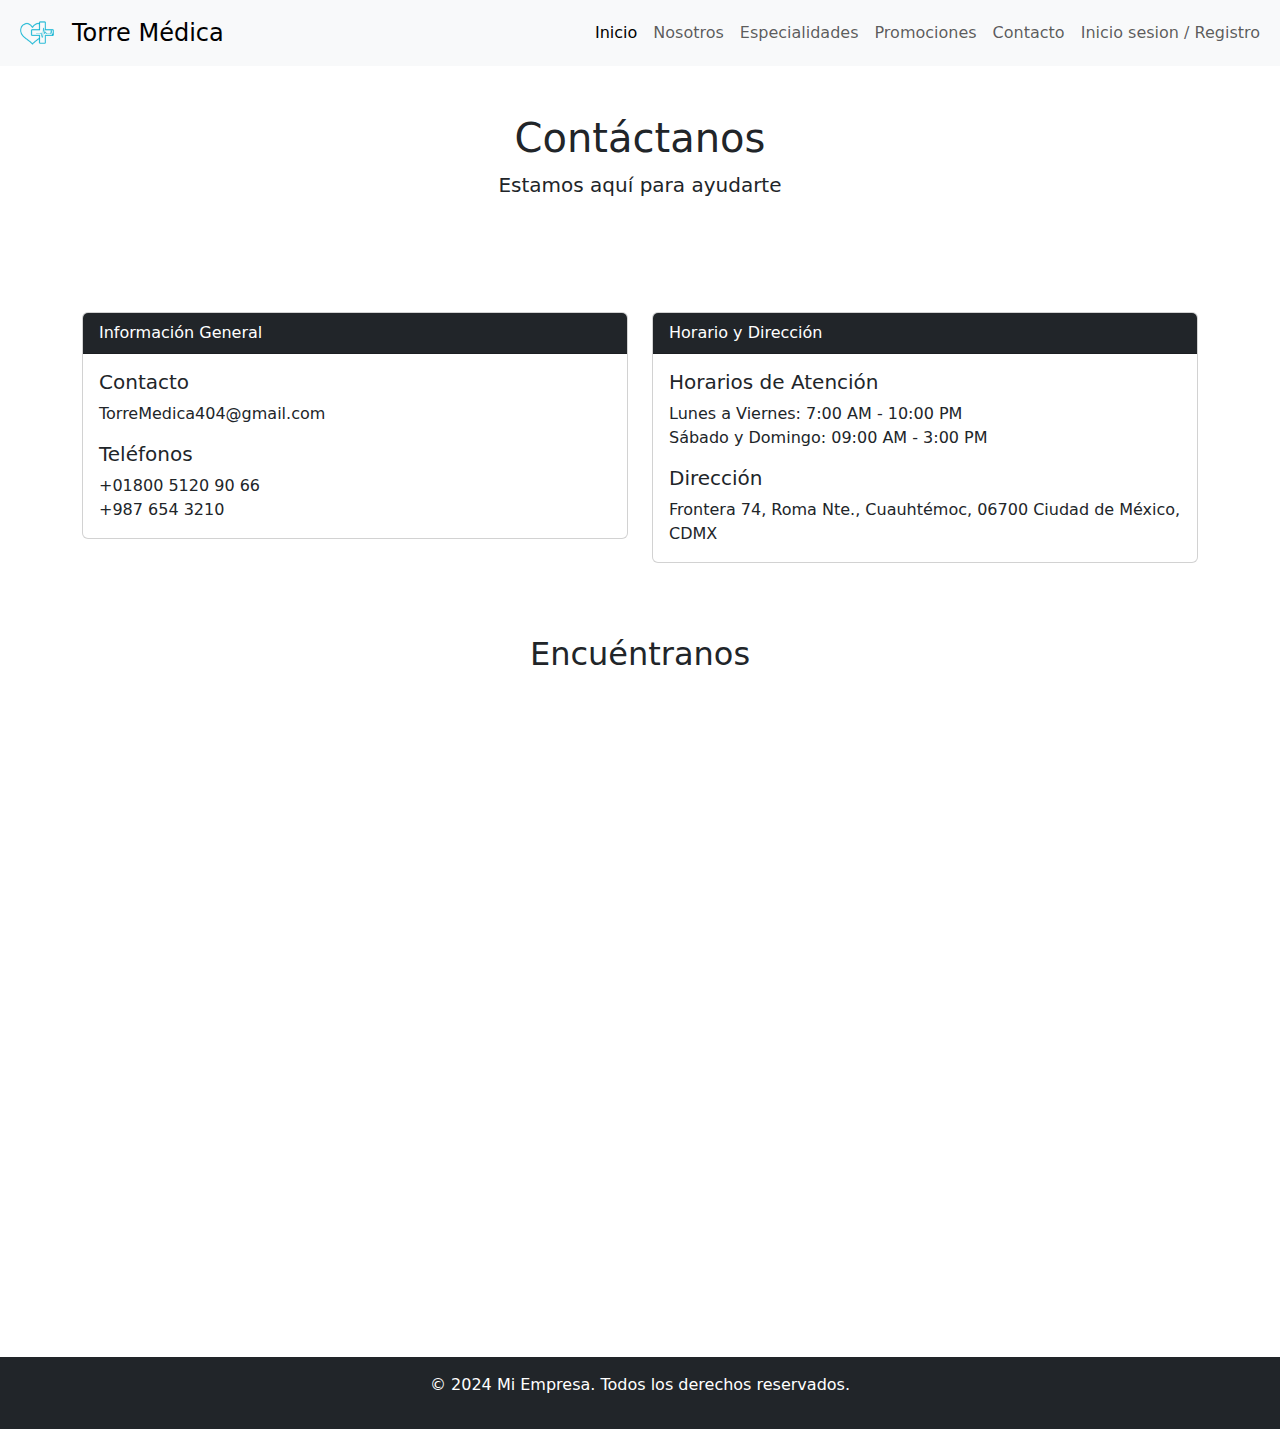
<file: contacto.html>
<!DOCTYPE html>
<html lang="en">
<head>
    <meta charset="UTF-8">
    <meta name="viewport" content="width=device-width, initial-scale=1.0">
    <title>Contacto</title>
    <!-- Bootstrap CSS -->
    <link href="https://cdn.jsdelivr.net/npm/bootstrap@5.3.0/dist/css/bootstrap.min.css" rel="stylesheet">
    <script src="https://cdn.jsdelivr.net/npm/bootstrap@5.3.0/dist/js/bootstrap.bundle.min.js"></script>
</head>
<body>
    <nav class="navbar navbar-expand-lg bg-body-tertiary custom-navbar">
        <div class="container-fluid">
          <!-- Logo y texto -->
          <div class="d-flex align-items-center">
            <img src="/assets/logotorre.png" alt="Logo Torre Médica" class="img-fluid" style="max-height: 50px; margin-right: 10px;">
            <span class="navbar-brand mb-0 fs-4">Torre Médica</span>
          </div>
          <!-- Botón para colapsar el menú -->
          <button class="navbar-toggler" type="button" data-bs-toggle="collapse" data-bs-target="#navbarNavDropdown" aria-controls="navbarNavDropdown" aria-expanded="false" aria-label="Toggle navigation">
            <span class="navbar-toggler-icon"></span>
          </button>
          <!-- Navegación -->
          <div class="collapse navbar-collapse" id="navbarNavDropdown">
            <ul class="navbar-nav ms-auto">
              <li class="nav-item">
                <a class="nav-link active" aria-current="page" href="/index.html">Inicio</a>
              </li>
              <li class="nav-item">
                <a class="nav-link" href="Paciente.html#nosotros">Nosotros</a>
              </li>
              <li class="nav-item">
                <a class="nav-link" href="/especialidades.html">Especialidades</a>
              </li>
              <li class="nav-item">
                <a class="nav-link" href="/Promociones.html">Promociones</a>
              </li>
              <li class="nav-item">
                <a class="nav-link" href="/contacto.html">Contacto</a>
              </li>
              <li class="nav-item">
                <a class="nav-link" href="#">Inicio sesion / Registro</a>
              </li>
            </ul>
          </div>
        </div>
      </nav>
    <!-- Header -->
    <header class="text-center py-5">
        <h1>Contáctanos</h1>
        <p class="lead">Estamos aquí para ayudarte</p>
    </header>
    <!-- Información de Contacto -->
    <div class="container my-5">
        <div class="row">
            <!-- Card para Nombre y Teléfono -->
            <div class="col-md-6">
                <div class="card mb-4">
                    <div class="card-header bg-dark text-white">Información General</div>
                    <div class="card-body">
                        <h5 class="card-title">Contacto</h5>
                        <p class="card-text">TorreMedica404@gmail.com</p>
                        <h5 class="card-title">Teléfonos</h5>
                        <p class="card-text">+01800 5120 90 66<br>+987 654 3210</p>
                    </div>
                </div>
            </div>
            <!-- Card para Horarios y Dirección -->
            <div class="col-md-6">
                <div class="card mb-4">
                    <div class="card-header bg-dark text-white">Horario y Dirección</div>
                    <div class="card-body">
                        <h5 class="card-title">Horarios de Atención</h5>
                        <p class="card-text">Lunes a Viernes: 7:00 AM - 10:00 PM<br>Sábado y Domingo: 09:00 AM - 3:00 PM</p>
                        <h5 class="card-title">Dirección</h5>
                        <p class="card-text"> Frontera 74, Roma Nte., Cuauhtémoc, 06700 Ciudad de México, CDMX</p>
                    </div>
                </div>
            </div>
        </div>
    </div>

    <!-- Google Maps Section -->
    <div class="container my-5">
        <h2 class="text-center">Encuéntranos</h2>
        <div class="ratio ratio-16x9">
            <iframe src="https://www.google.com/maps/embed?pb=!1m18!1m12!1m3!1d3762.788636180524!2d-99.1563719!3d19.4215363!2m3!1f0!2f0!3f0!3m2!1i1024!2i768!4f13.1!3m3!1m2!1s0x85d1ff2fe3fb04c3%3A0xaa66c1ed92e041d3!2sFrontera%2074%2C%20Roma%20Nte.%2C%20Cuauht%C3%A9moc%2C%2006700%20Ciudad%20de%20M%C3%A9xico%2C%20CDMX!5e0!3m2!1ses-419!2smx!4v1732762355424!5m2!1ses-419!2smx" width="600" height="450" style="border:0;" allowfullscreen="" loading="lazy" referrerpolicy="no-referrer-when-downgrade"></iframe>

        </div>
    </div>

    <!-- Footer -->
    <footer class="bg-dark text-white text-center py-3">
        <p>&copy; 2024 Mi Empresa. Todos los derechos reservados.</p>
    </footer>
</body>
</html>
</file>
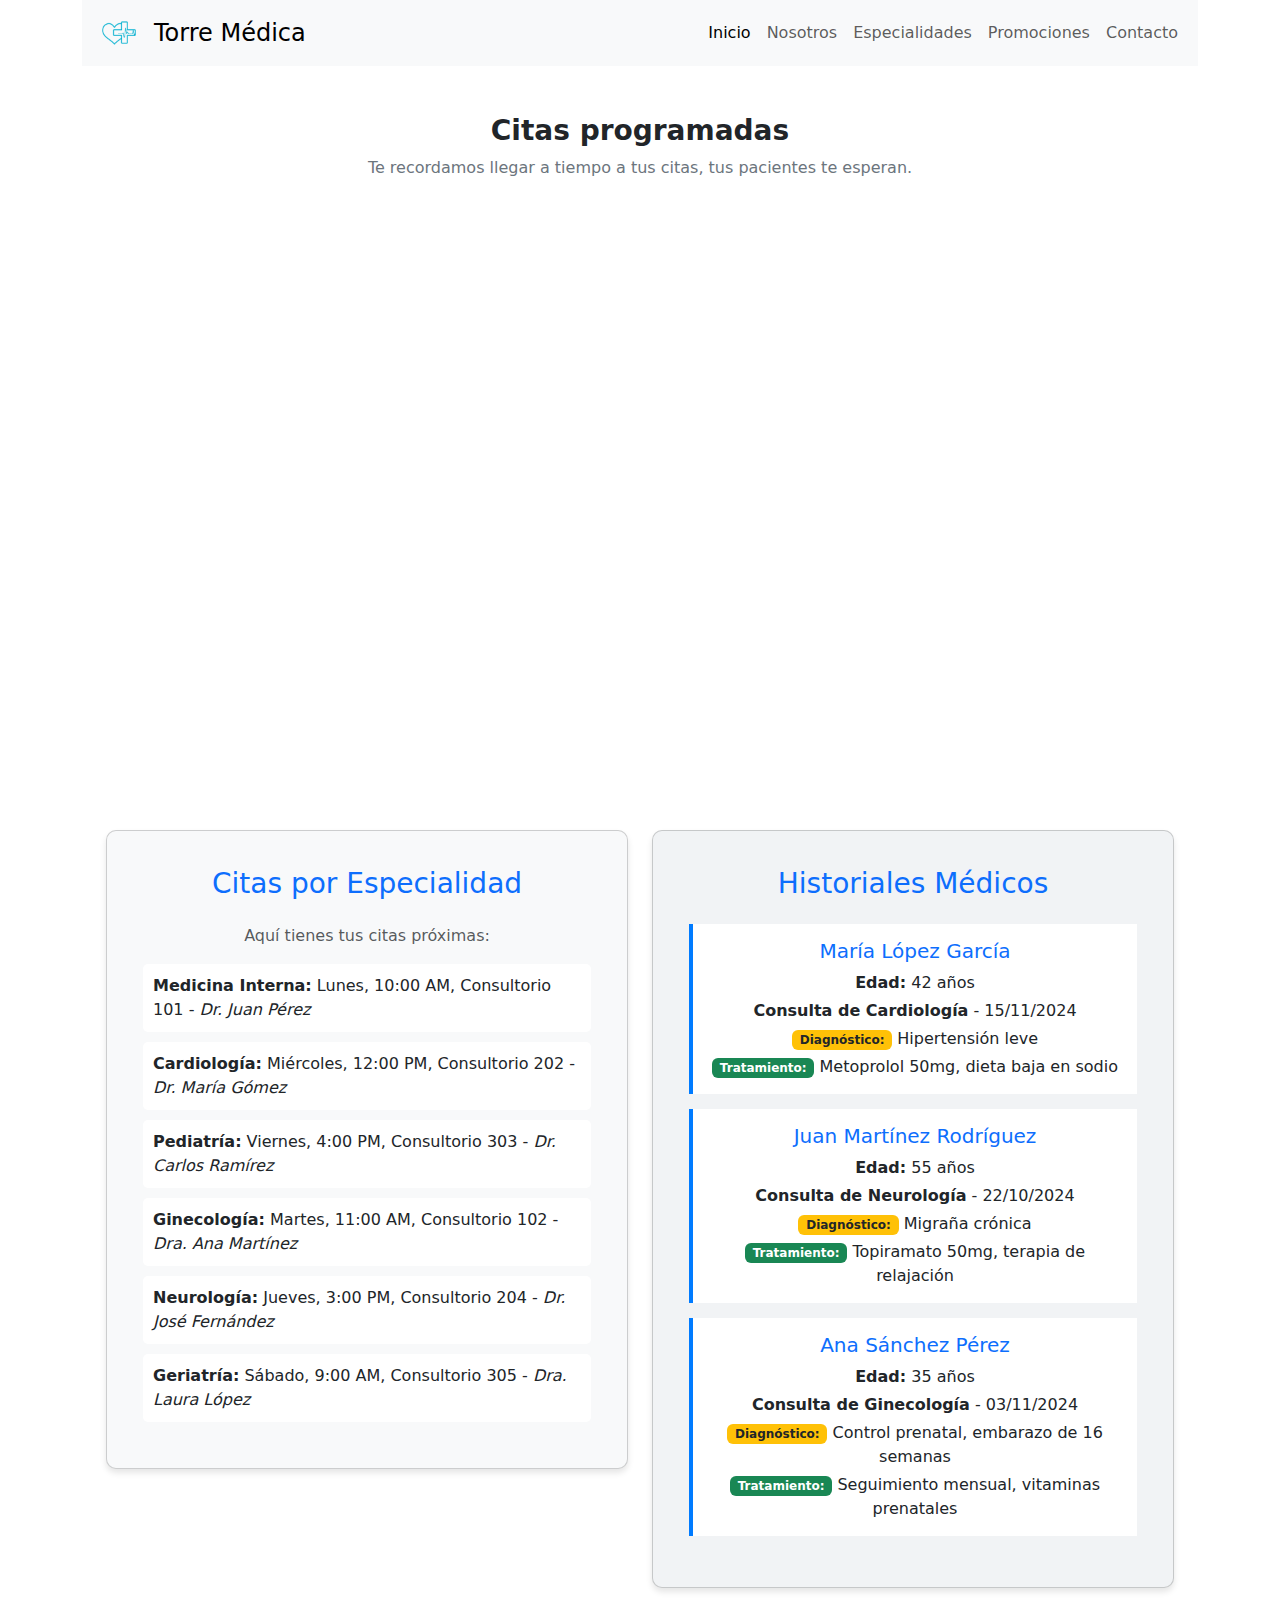
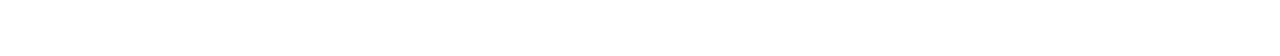
<file: SesionMedicos.html>
<!DOCTYPE html>
<html lang="ESP">
<head>
    <meta name="viewport" content="width=device-width, initial-scale=1.0">
    <title>Pacientes</title>
    <link href="https://cdn.jsdelivr.net/npm/bootstrap@5.3.3/dist/css/bootstrap.min.css" rel="stylesheet" integrity="sha384-QWTKZyjpPEjISv5WaRU9OFeRpok6YctnYmDr5pNlyT2bRjXh0JMhjY6hW+ALEwIH" crossorigin="anonymous">

</head>
<body>
    <div class="container text-center">
      <nav class="navbar navbar-expand-lg bg-body-tertiary custom-navbar">
        <div class="container-fluid">
          <!-- Logo y texto -->
          <div class="d-flex align-items-center">
            <img src="/assets/logotorre.png" alt="Logo Torre Médica" class="img-fluid" style="max-height: 50px; margin-right: 10px;">
            <span class="navbar-brand mb-0 fs-4">Torre Médica</span>
          </div>
          <!-- Botón para colapsar el menú -->
          <button class="navbar-toggler" type="button" data-bs-toggle="collapse" data-bs-target="#navbarNavDropdown" aria-controls="navbarNavDropdown" aria-expanded="false" aria-label="Toggle navigation">
            <span class="navbar-toggler-icon"></span>
          </button>
          <!-- Navegación -->
          <div class="collapse navbar-collapse" id="navbarNavDropdown">
            <ul class="navbar-nav ms-auto">
              <li class="nav-item">
                <a class="nav-link active" aria-current="page" href="/index.html">Inicio</a>
              </li>
              <li class="nav-item">
                <a class="nav-link" href="/paciente.html#nosotros">Nosotros</a>
              </li>
              <li class="nav-item">
                <a class="nav-link" href="/especialidades.html">Especialidades</a>
              </li>
              <li class="nav-item">
                <a class="nav-link" href="/Promociones.html">Promociones</a>
              </li>
              <li class="nav-item">
                <a class="nav-link" href="/contacto.html">Contacto</a>
              </li>
              
              
            </ul>
          </div>
        </div>
      </nav>
 <!-- Bootstrap  -->
 <link href="https://cdn.jsdelivr.net/npm/bootstrap@5.3.0/dist/css/bootstrap.min.css" rel="stylesheet">
 <style>
  
   .calendar-container {
     display: flex;
     justify-content: center;
     align-items: center;
     margin-bottom: 30px; /* Espacio entre calendario y texto */
   }
   .calendar {
     width: 100%;
     max-width: 1000px; /* Tamaño más grande para pantallas grandes */
     height: 600px; /* Altura fija para un mejor ajuste visual */
   }
   .citas {
     text-align: center; /* Centra todo el texto de las citas */
     margin-top: 20px;
   }
   .cita-title {
     font-weight: bold;
     font-size: 28px; /* Tamaño más grande para el título */
   }
   .cita-subtitle {
     font-size: 16px;
     color: #6c757d;
     margin-bottom: 20px; /* Espacio entre subtítulo y citas */
   }
   .cita-list {
     display: inline-block; /* Permite centrar las citas */
     text-align: left; /* Alinea el texto dentro de las citas */
   }
   .custom-card {
            border-radius: 10px;
            box-shadow: 0 4px 6px rgba(0,0,0,0.1);
            margin-bottom: 20px;
   }
   .citas-container {
            background-color: #f8f9fa;
            padding: 20px;
            border-radius: 10px;
        }
        .cita-list p {
            margin-bottom: 10px;
            padding: 10px;
            background-color: #ffffff;
            border-radius: 5px;
        }
        .historial-medico {
            background-color: #f1f3f5;
            padding: 20px;
            border-radius: 10px;
        }
        .historial-card {
            background-color: #ffffff;
            border-left: 4px solid #007bff;
            margin-bottom: 15px;
            padding: 15px;
        }    
 </style>
</head>
<body>

 <div class="container my-5">
   <!-- Título y subtítulo -->
   <div class="text-center">
     <h1 class="cita-title">Citas programadas</h1>
     <p class="cita-subtitle">Te recordamos llegar a tiempo a tus citas, tus pacientes te esperan.</p>
   </div>

   <!-- Calendario centrado -->
   <div class="calendar-container">
     <iframe 
       src="https://calendar.google.com/calendar/embed?src=es.mexican%23holiday%40group.v.calendar.google.com&ctz=America/Mexico_City"
       class="calendar"
       style="border: 0" 
       frameborder="0" 
       scrolling="no">
     </iframe>
   </div>

   <!-- Texto de citas -->
   <!-- <div class="citas">
     <h3 class="cita-title">Citas por Especialidad</h3>
     <div class="cita-subtitle">Aquí tienes tus citas próximas:</div>
     <div class="cita-list">
       <p><strong>Medicina Interna:</strong> Lunes, 10:00 AM, Consultorio 101 - <em>Dr. Juan Pérez</em></p>
       <p><strong>Cardiología:</strong> Miércoles, 12:00 PM, Consultorio 202 - <em>Dr. María Gómez</em></p>
       <p><strong>Pediatría:</strong> Viernes, 4:00 PM, Consultorio 303 - <em>Dr. Carlos Ramírez</em></p>
       <p><strong>Ginecología:</strong> Martes, 11:00 AM, Consultorio 102 - <em>Dra. Ana Martínez</em></p>
       <p><strong>Neurología:</strong> Jueves, 3:00 PM, Consultorio 204 - <em>Dr. José Fernández</em></p>
       <p><strong>Geriatría:</strong> Sábado, 9:00 AM, Consultorio 305 - <em>Dra. Laura López</em></p>
     </div>
   </div> -->

    <!--DISPLAY  -->
    <div class="container-fluid mt-4">
      <div class="row">
          <!-- Columna de Citas -->
          <div class="col-md-6">
              <div class="card custom-card citas-container">
                  <div class="card-body">
                      <h3 class="card-title text-primary mb-4">Citas por Especialidad</h3>
                      <div class="cita-subtitle text-muted mb-3">Aquí tienes tus citas próximas:</div>
                      <div class="cita-list">
                          <p><strong>Medicina Interna:</strong> Lunes, 10:00 AM, Consultorio 101 - <em>Dr. Juan Pérez</em></p>
                          <p><strong>Cardiología:</strong> Miércoles, 12:00 PM, Consultorio 202 - <em>Dr. María Gómez</em></p>
                          <p><strong>Pediatría:</strong> Viernes, 4:00 PM, Consultorio 303 - <em>Dr. Carlos Ramírez</em></p>
                          <p><strong>Ginecología:</strong> Martes, 11:00 AM, Consultorio 102 - <em>Dra. Ana Martínez</em></p>
                          <p><strong>Neurología:</strong> Jueves, 3:00 PM, Consultorio 204 - <em>Dr. José Fernández</em></p>
                          <p><strong>Geriatría:</strong> Sábado, 9:00 AM, Consultorio 305 - <em>Dra. Laura López</em></p>
                      </div>
                  </div>
              </div>
          </div>

          <!-- Columna de Historiales Médicos -->
          <div class="col-md-6">
              <div class="card custom-card historial-medico">
                  <div class="card-body">
                      <h3 class="card-title text-primary mb-4">Historiales Médicos</h3>
                      
                      <div class="historial-card">
                          <h5 class="text-primary">María López García</h5>
                          <p class="mb-1"><strong>Edad:</strong> 42 años</p>
                          <p class="mb-1"><strong>Consulta de Cardiología</strong> - 15/11/2024</p>
                          <p class="mb-1"><span class="badge bg-warning text-dark">Diagnóstico:</span> Hipertensión leve</p>
                          <p class="mb-0"><span class="badge bg-success">Tratamiento:</span> Metoprolol 50mg, dieta baja en sodio</p>
                      </div>

                      <div class="historial-card">
                          <h5 class="text-primary">Juan Martínez Rodríguez</h5>
                          <p class="mb-1"><strong>Edad:</strong> 55 años</p>
                          <p class="mb-1"><strong>Consulta de Neurología</strong> - 22/10/2024</p>
                          <p class="mb-1"><span class="badge bg-warning text-dark">Diagnóstico:</span> Migraña crónica</p>
                          <p class="mb-0"><span class="badge bg-success">Tratamiento:</span> Topiramato 50mg, terapia de relajación</p>
                      </div>

                      <div class="historial-card">
                          <h5 class="text-primary">Ana Sánchez Pérez</h5>
                          <p class="mb-1"><strong>Edad:</strong> 35 años</p>
                          <p class="mb-1"><strong>Consulta de Ginecología</strong> - 03/11/2024</p>
                          <p class="mb-1"><span class="badge bg-warning text-dark">Diagnóstico:</span> Control prenatal, embarazo de 16 semanas</p>
                          <p class="mb-0"><span class="badge bg-success">Tratamiento:</span> Seguimiento mensual, vitaminas prenatales</p>
                      </div>
                  </div>
              </div>
          </div>
      </div>
  </div>

 </div>

 <!-- Bootstrap JS Bundle -->
 <script src="https://cdn.jsdelivr.net/npm/bootstrap@5.3.0/dist/js/bootstrap.bundle.min.js"></script>
</body>
</html>




     

































      

    </div>
    
</body>

<script src="https://cdn.jsdelivr.net/npm/@popperjs/core@2.11.8/dist/umd/popper.min.js" integrity="sha384-I7E8VVD/ismYTF4hNIPjVp/Zjvgyol6VFvRkX/vR+Vc4jQkC+hVqc2pM8ODewa9r" crossorigin="anonymous"></script>
<script src="https://cdn.jsdelivr.net/npm/bootstrap@5.3.3/dist/js/bootstrap.min.js" integrity="sha384-0pUGZvbkm6XF6gxjEnlmuGrJXVbNuzT9qBBavbLwCsOGabYfZo0T0to5eqruptLy" crossorigin="anonymous"></script>


</html>
</file>
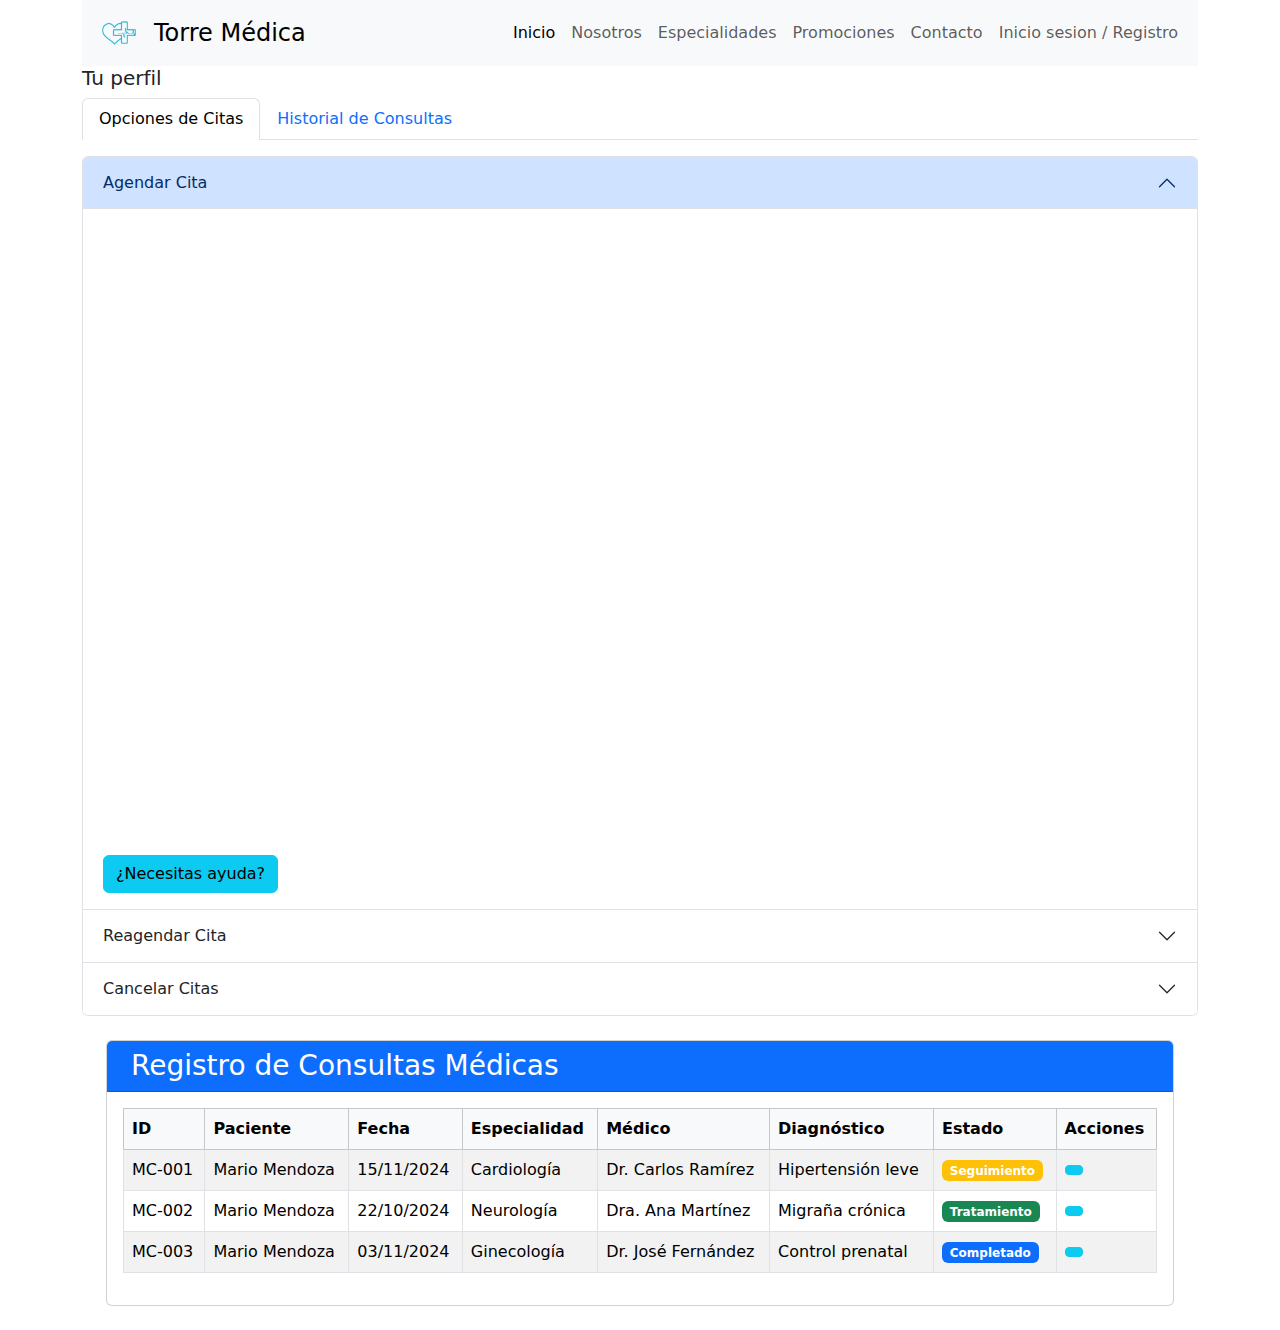
<file: SesionPacientes.html>
<!DOCTYPE html>
<html lang="ESP">
<head>
    <meta name="viewport" content="width=device-width, initial-scale=1.0">
    <title>Pacientes</title>
    <link href="https://cdn.jsdelivr.net/npm/bootstrap@5.3.3/dist/css/bootstrap.min.css" rel="stylesheet" integrity="sha384-QWTKZyjpPEjISv5WaRU9OFeRpok6YctnYmDr5pNlyT2bRjXh0JMhjY6hW+ALEwIH" crossorigin="anonymous">
  <style>
    .calendar-container {
      display: flex;
      justify-content: center;
      align-items: center;
      margin-bottom: 30px; /* Espacio entre calendario y texto */
    }
    .calendar {
      width: 100%;
      max-width: 1000px; /* Tamaño más grande para pantallas grandes */
      height: 600px; /* Altura fija para un mejor ajuste visual */
    }
    </style>
</head>
<body>
    <div class="container text-center">
      <nav class="navbar navbar-expand-lg bg-body-tertiary custom-navbar">
        <div class="container-fluid">
          <!-- Logo y texto -->
          <div class="d-flex align-items-center">
            <img src="/assets/logotorre.png" alt="Logo Torre Médica" class="img-fluid" style="max-height: 50px; margin-right: 10px;">
            <span class="navbar-brand mb-0 fs-4">Torre Médica</span>
          </div>
          <!-- Botón para colapsar el menú -->
          <button class="navbar-toggler" type="button" data-bs-toggle="collapse" data-bs-target="#navbarNavDropdown" aria-controls="navbarNavDropdown" aria-expanded="false" aria-label="Toggle navigation">
            <span class="navbar-toggler-icon"></span>
          </button>
          <!-- Navegación -->
          <div class="collapse navbar-collapse" id="navbarNavDropdown">
            <ul class="navbar-nav ms-auto">
              <li class="nav-item">
                <a class="nav-link active" aria-current="page" href="/index.html">Inicio</a>
              </li>
              <li class="nav-item">
                <a class="nav-link" href="/paciente.html#nosotros">Nosotros</a>
              </li>
              <li class="nav-item">
                <a class="nav-link" href="/especialidades.html">Especialidades</a>
              </li>
              <li class="nav-item">
                <a class="nav-link" href="/Promociones.html">Promociones</a>
              </li>
              <li class="nav-item">
                <a class="nav-link" href="/contacto.html">Contacto</a>
              </li>
              <li class="nav-item">
                <a class="nav-link" href="#">Inicio sesion / Registro</a>
              </li>
            </ul>
          </div>
        </div>
      </nav>
    </div>

      <!--Perfil del Paciente -->
    <div class="container">
        <h5 class="title" id="perfilpaciente">Tu perfil</h5>
        
        <!-- Navigation Tabs -->
        <ul class="nav nav-tabs" id="perfilTabs" role="tablist">
            <li class="nav-item" role="presentation">
                <button class="nav-link active" id="citas-tab" data-bs-toggle="tab" data-bs-target="#citas" type="button" role="tab" aria-controls="citas" aria-selected="true">
                    Opciones de Citas
                </button>
            </li>
            <li class="nav-item" role="presentation">
                <button class="nav-link" id="historial-tab" data-bs-toggle="tab" data-bs-target="#historial" type="button" role="tab" aria-controls="historial" aria-selected="false">
                    Historial de Consultas
                </button>

            </li>
        </ul>

        <!-- Tab Content -->
        <div class="tab-content mt-3" id="perfilTabContent">
            <!-- Tab 1: Opciones de Citas -->
            <div class="tab-pane fade show active" id="citas" role="tabpanel" aria-labelledby="citas-tab">
                <!--elemento izquierdo -->
              <div class="accordion" id="accordionCitas">
                    <!-- Agendar Cita -->
                    <div class="accordion-item">
                        <h2 class="accordion-header" id="headingAgendar">
                            <button class="accordion-button" type="button" data-bs-toggle="collapse" data-bs-target="#collapseAgendar" aria-expanded="true" aria-controls="collapseAgendar">
                                Agendar Cita
                            </button>
                        </h2>
                        <div id="collapseAgendar" class="accordion-collapse collapse show" aria-labelledby="headingAgendar" data-bs-parent="#accordionCitas">
                            <div class="accordion-body">
                                 <div class="calendar-container">
                                  <iframe 
                                    src="https://calendar.google.com/calendar/embed?src=es.mexican%23holiday%40group.v.calendar.google.com&ctz=America/Mexico_City"
                                    class="calendar"
                                    style="border: 0" 
                                    frameborder="0" 
                                    scrolling="no">
                                  </iframe>
                                </div>
                                <button class="btn btn-info" data-bs-toggle="tooltip" data-bs-placement="top" title="Rellena todos los campos requeridos.">
                                    ¿Necesitas ayuda?
                                </button>
                            </div>
                        </div>
                    </div>
                  

                    <!-- Reagendar Cita -->
                    <div class="accordion-item">
                        <h2 class="accordion-header" id="headingReagendar">
                            <button class="accordion-button collapsed" type="button" data-bs-toggle="collapse" data-bs-target="#collapseReagendar" aria-expanded="false" aria-controls="collapseReagendar">
                                Reagendar Cita
                            </button>
                        </h2>
                        <div id="collapseReagendar" class="accordion-collapse collapse" aria-labelledby="headingReagendar" data-bs-parent="#accordionCitas">
                            <div class="accordion-body">
                                <p>Formulario para reagendar cita aquí.</p>
                            </div>
                        </div>
                    </div>
                        <div class="accordion-item">
                          <h2 class="accordion-header" id="headingCancelar">
                              <button class="accordion-button collapsed" type="button" data-bs-toggle="collapse" data-bs-target="#collapseCancelar" aria-expanded="false" aria-controls="collapseCancelar">
                                  Cancelar Citas
                              </button>
                          </h2>
                          <div id="collapseCancelar" class="accordion-collapse collapse" aria-labelledby="headingCancelar" data-bs-parent="#accordionCitas">
                              <div class="accordion-body">
                                  <form id="cancelarCitaForm"> 
                                      <div class="mb-3">
                                          <label for="citaCancelar" class="form-label">Selecciona Cita a Cancelar</label>
                                          <select class="form-select" id="citaCancelar" required>
                                              <option value="">Elige una cita programada</option> 
                                              <!-- Aquí se pueden cargar dinámicamente las citas pendientes -->
                                          </select>
                                      </div>
                                  </form> 
                              </div>
                          </div>
                        </div>
                      </div>
                  </div>
                  <!-- aqui termina el elemento 2izquierdo-->
                  <div class="tab-pane fade show active" id="citas" role="tabpanel" aria-labelledby="citas-tab">
                    <div class="container-fluid p-4">
                      <div class="row">
                          <div class="col-12">
                              <div class="card">
                                  <div class="card-header bg-primary text-white">
                                      <h3 class="mb-0">
                                          <i class="bi bi-file-medical me-2"></i>Registro de Consultas Médicas
                                      </h3>
                                  </div>
                                  <div class="card-body">
                                      <table class="table table-striped table-hover table-bordered table-medical">
                                          <thead class="table-light">
                                              <tr>
                                                  <th>ID</th>
                                                  <th>Paciente</th>
                                                  <th>Fecha</th>
                                                  <th>Especialidad</th>
                                                  <th>Médico</th>
                                                  <th>Diagnóstico</th>
                                                  <th>Estado</th>
                                                  <th>Acciones</th>
                                              </tr>
                                          </thead>
                                          <tbody>
                                              <tr>
                                                  <td>MC-001</td>
                                                  <td>Mario Mendoza</td>
                                                  <td>15/11/2024</td>
                                                  <td>Cardiología</td>
                                                  <td>Dr. Carlos Ramírez</td>
                                                  <td>Hipertensión leve</td>
                                                  <td>
                                                      <span class="badge bg-warning status-badge">Seguimiento</span>
                                                  </td>
                                                  <td>
                                                      <button class="btn btn-sm btn-info" data-bs-toggle="modal" data-bs-target="#consultationModal">
                                                          <i class="bi bi-eye"></i>
                                                      </button>
                                                  </td>
                                              </tr>
                                              <tr>
                                                  <td>MC-002</td>
                                                  <td>Mario Mendoza</td>
                                                  <td>22/10/2024</td>
                                                  <td>Neurología</td>
                                                  <td>Dra. Ana Martínez</td>
                                                  <td>Migraña crónica</td>
                                                  <td>
                                                      <span class="badge bg-success status-badge">Tratamiento</span>
                                                  </td>
                                                  <td>
                                                      <button class="btn btn-sm btn-info" data-bs-toggle="modal" data-bs-target="#consultationModal">
                                                          <i class="bi bi-eye"></i>
                                                      </button>
                                                  </td>
                                              </tr>
                                              <tr>
                                                  <td>MC-003</td>
                                                  <td>Mario Mendoza</td>
                                                  <td>03/11/2024</td>
                                                  <td>Ginecología</td>
                                                  <td>Dr. José Fernández</td>
                                                  <td>Control prenatal</td>
                                                  <td>
                                                      <span class="badge bg-primary status-badge">Completado</span>
                                                  </td>
                                                  <td>
                                                      <button class="btn btn-sm btn-info" data-bs-toggle="modal" data-bs-target="#consultationModal">
                                                          <i class="bi bi-eye"></i>
                                                      </button>
                                                  </td>
                                              </tr>
                                          </tbody>
                                      </table>
                                  </div>
                              </div>
                          </div>
                      </div>
                  </div>
                  </div>
            </div>
        </div>

 
    
</body>

<script src="https://cdn.jsdelivr.net/npm/@popperjs/core@2.11.8/dist/umd/popper.min.js" integrity="sha384-I7E8VVD/ismYTF4hNIPjVp/Zjvgyol6VFvRkX/vR+Vc4jQkC+hVqc2pM8ODewa9r" crossorigin="anonymous"></script>
<script src="https://cdn.jsdelivr.net/npm/bootstrap@5.3.3/dist/js/bootstrap.min.js" integrity="sha384-0pUGZvbkm6XF6gxjEnlmuGrJXVbNuzT9qBBavbLwCsOGabYfZo0T0to5eqruptLy" crossorigin="anonymous"></script>


</html>
</file>
